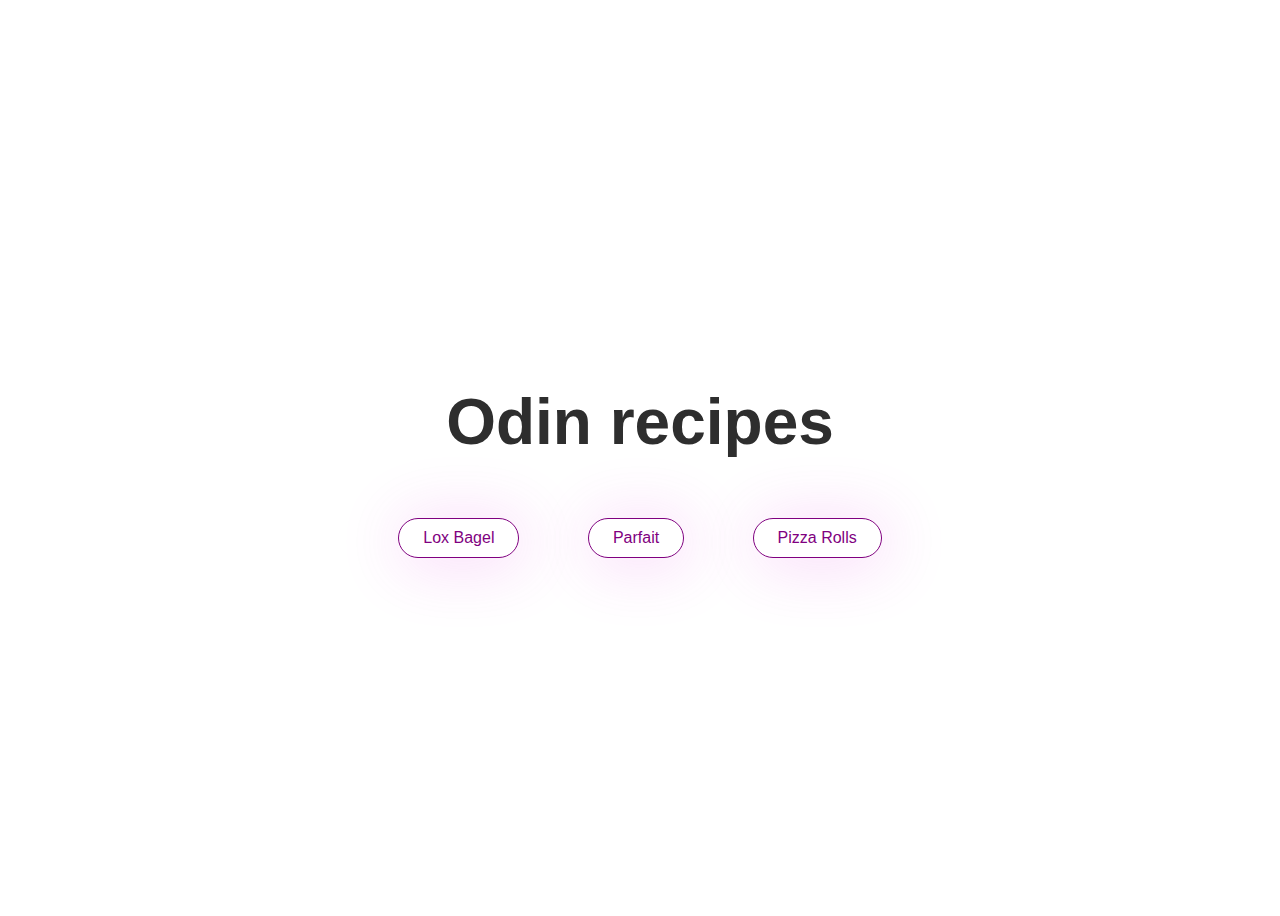
<file: index.html>
<!DOCTYPE html>
<html lang="en">
<head>
    <meta charset="UTF-8">
    <meta http-equiv="X-UA-Compatible" content="IE=edge">
    <meta name="viewport" content="width=device-width, initial-scale=1.0">
    <title>Recipes</title>
    <link rel="stylesheet" href="style.css">
</head>
<body>
    <section class="container">
        <h1>Odin recipes</h1>
        <div class="recipe-selector">
            <a href="recipes/lox_bagel.html"><div class="button lox-button">Lox Bagel</div></a>
            <a href="recipes/parfait.html"><div class="button parfait-button">Parfait</div></a>
            <a href="recipes/pizza_rolls.html"><div class="button pizza-button">Pizza Rolls</div></a>
        </div>
    </section>
</body>
</html>
</file>
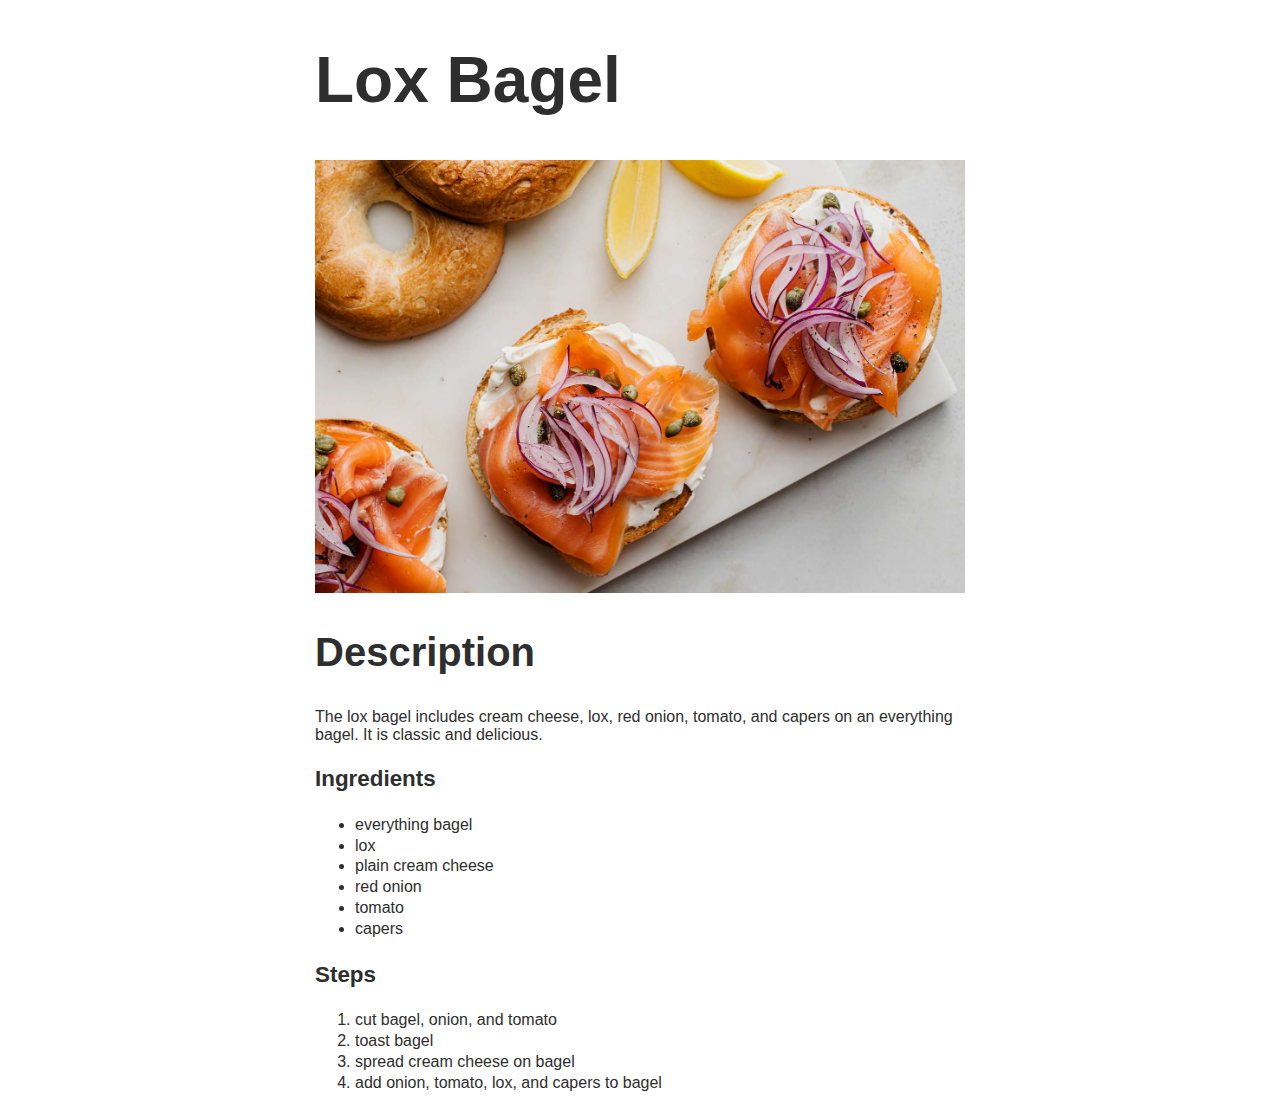
<file: recipes/lox_bagel.html>
<!DOCTYPE html>
<html lang="en">
<head>
    <meta charset="UTF-8">
    <meta http-equiv="X-UA-Compatible" content="IE=edge">
    <meta name="viewport" content="width=device-width, initial-scale=1.0">
    <title>Lox Bagel | Recipes</title>
    <link rel="stylesheet" href="../style.css">
</head>
<body>
    <section class="recipe-container-flex">
    <div class="recipe-container-fixed">
        <h1>Lox Bagel</h1>
        <img class="recipe-image" src="../images/lox_bagel.jpeg">
        <h2>Description</h2>
        <p>The lox bagel includes cream cheese, lox, red onion, tomato, and capers on an everything bagel. It is classic and delicious.</p>
        <h3>Ingredients</h3>
        <ul>
            <li>everything bagel</li>
            <li>lox</li>
            <li>plain cream cheese</li>
            <li>red onion</li>
            <li>tomato</li>
            <li>capers</li>
        </ul>
        <h3>Steps</h3>
        <ol>
            <li>cut bagel, onion, and tomato</li>
            <li>toast bagel</li>
            <li>spread cream cheese on bagel</li>
            <li>add onion, tomato, lox, and capers to bagel</li>
        </ol>
    </div>
    </section>
</body>
</html>
</file>
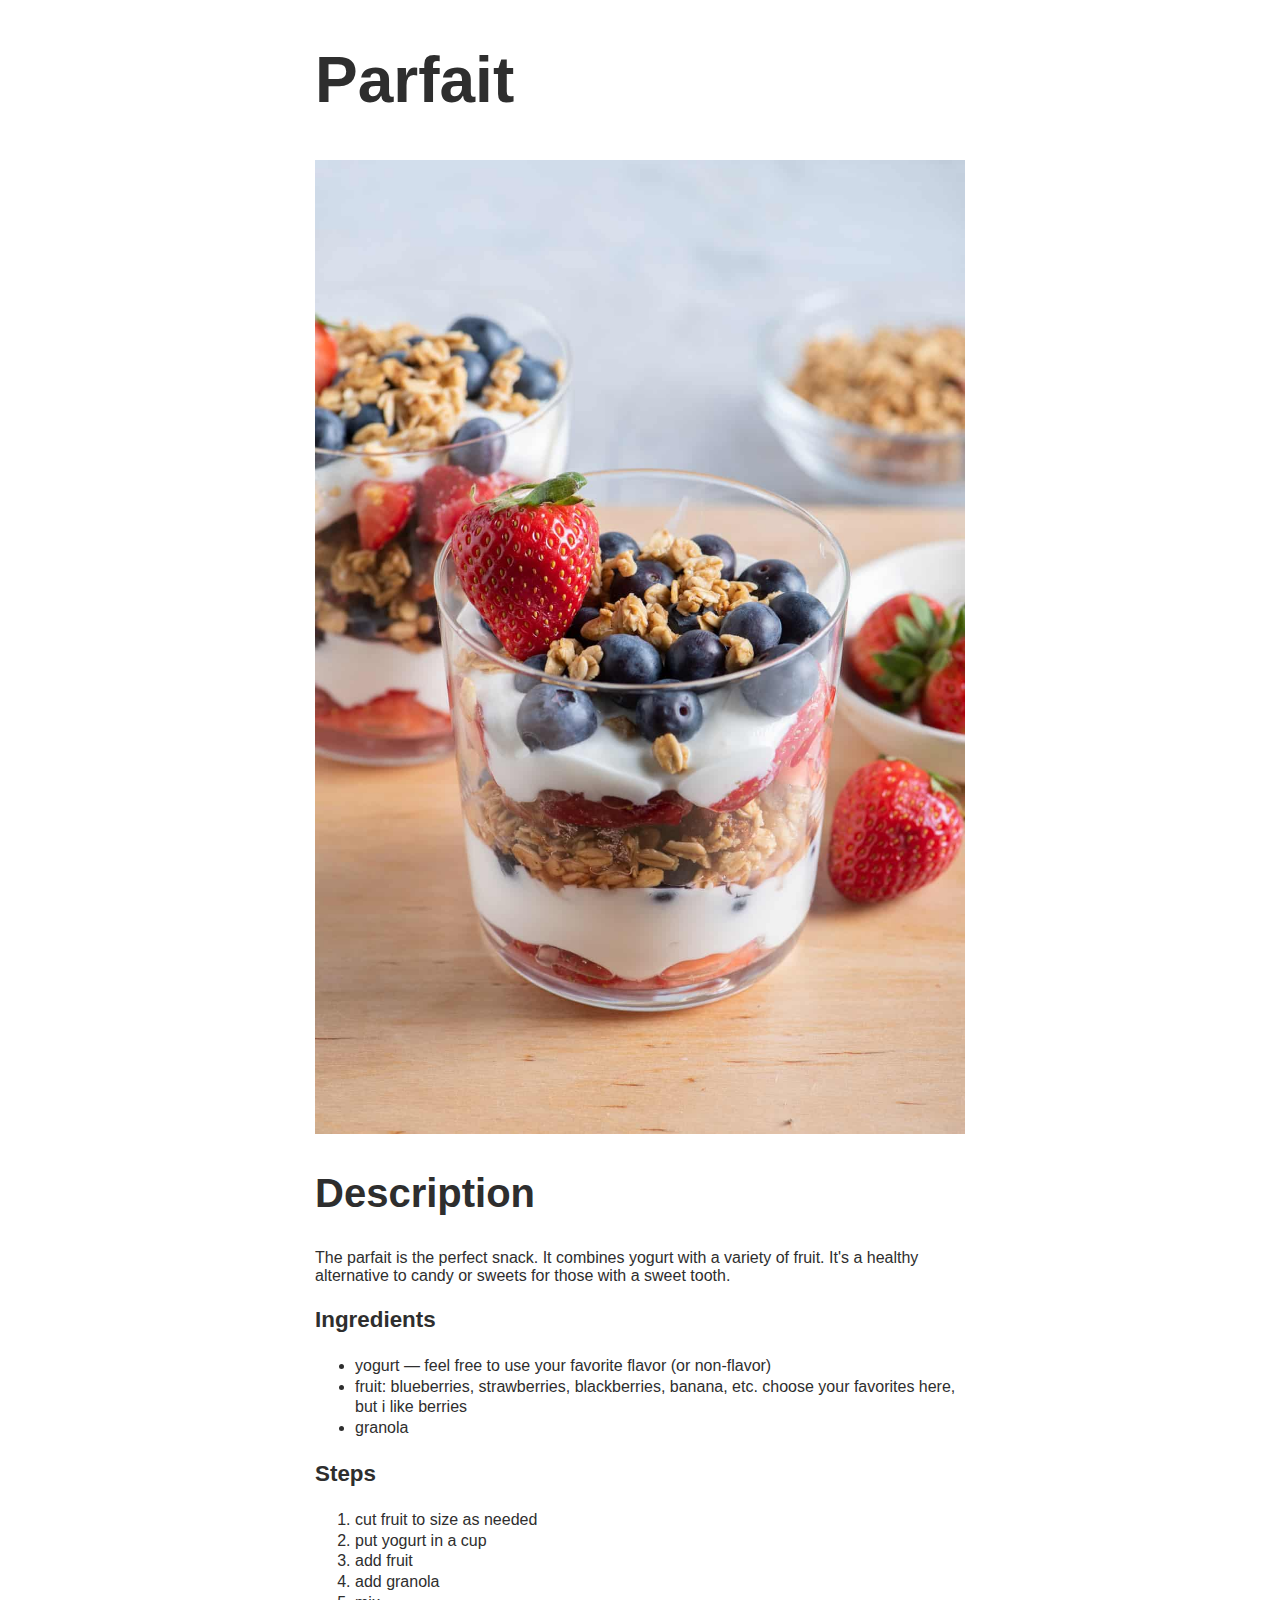
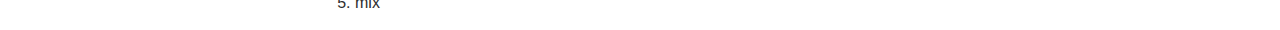
<file: recipes/parfait.html>
<!DOCTYPE html>
<html lang="en">
<head>
    <meta charset="UTF-8">
    <meta http-equiv="X-UA-Compatible" content="IE=edge">
    <meta name="viewport" content="width=device-width, initial-scale=1.0">
    <title>Parfait | Recipes</title>
    <link rel="stylesheet" href="../style.css">
</head>
<body>
    <section class="recipe-container-flex">
    <div class="recipe-container-fixed">
    <h1>Parfait</h1>
    <img class="recipe-image" src="../images/parfait.jpg">
    <h2>Description</h2>
    <p>The parfait is the perfect snack. It combines yogurt with a variety of fruit. It's a healthy alternative to candy or sweets for those with a sweet tooth.</p>
    <h3>Ingredients</h3>
    <ul>
        <li>yogurt — feel free to use your favorite flavor (or non-flavor)</li>
        <li>fruit: blueberries, strawberries, blackberries, banana, etc. choose your favorites here, but i like berries</li>
        <li>granola</li>
    </ul>
    <h3>Steps</h3>
    <ol>
        <li>cut fruit to size as needed</li>
        <li>put yogurt in a cup</li>
        <li>add fruit</li>
        <li>add granola</li>
        <li>mix</li>
    </ol>
    </div>
    <section>
</body>
</html>
</file>
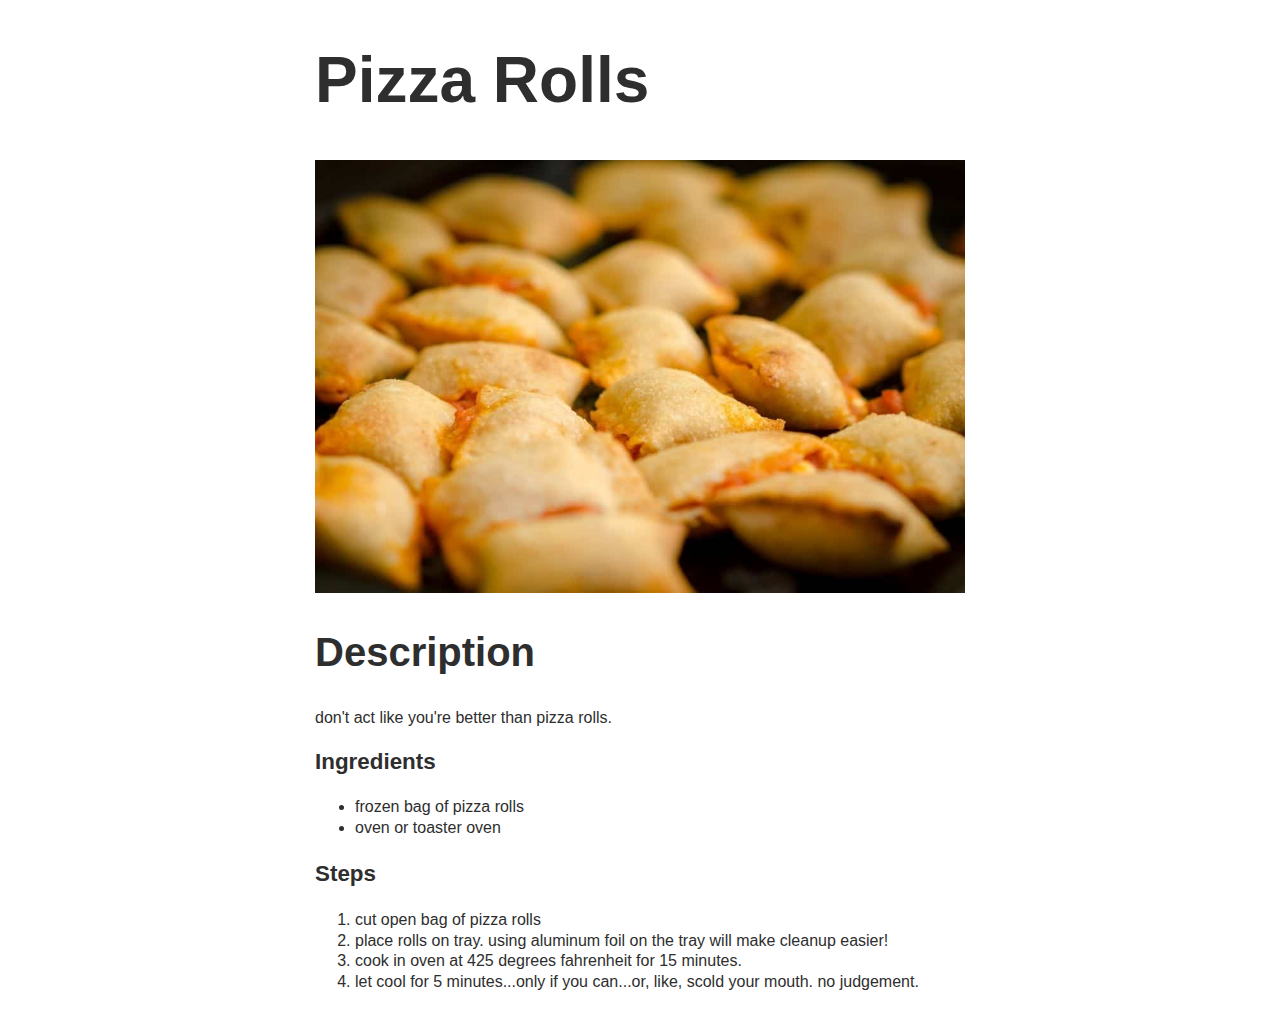
<file: recipes/pizza_rolls.html>
<!DOCTYPE html>
<html lang="en">
<head>
    <meta charset="UTF-8">
    <meta http-equiv="X-UA-Compatible" content="IE=edge">
    <meta name="viewport" content="width=device-width, initial-scale=1.0">
    <title>Pizza Rolls | Recipes</title>
    <link rel="stylesheet" href="../style.css">
</head>
<body>
    <section class="recipe-container-flex">
    <div class="recipe-container-fixed">
    <h1>Pizza Rolls</h1>
    <img class="recipe-image" src="../images/pizza_rolls.jpg">
    <h2>Description</h2>
    <p>don't act like you're better than pizza rolls.</p>
    <h3>Ingredients</h3>
    <ul>
        <li>frozen bag of pizza rolls</li>
        <li>oven or toaster oven</li>
    </ul>
    <h3>Steps</h3>
    <ol>
        <li>cut open bag of pizza rolls</li>
        <li>place rolls on tray. using aluminum foil on the tray will make cleanup easier!</li>
        <li>cook in oven at 425 degrees fahrenheit for 15 minutes.</li>
        <li>let cool for 5 minutes...only if you can...or, like, scold your mouth. no judgement.</li>
    </ol>
    </div>
    </section>
</body>
</html>
</file>
<file: style.css>
body {
    font-family: sans-serif;
    color: #2e2e2e;
}

.button {
    display: inline-block;
    background: none;
    padding: 10px 24px;
    box-shadow: 4px 4px 64px 4px rgba(224, 59, 224, 0.2);
    border-radius: 100px;
    margin: 16px 32px;
    text-align: center;
    border: 1px solid purple;
    transition: background-color .6s, color .4s;
    color: purple;
    text-decoration: none;
    font-family: sans-serif;
}

.button:hover {
    background-color: purple;
    color: white;
    }

.container {
    display: flex;
    align-items: center;
    justify-content: center;
    flex-direction: column;
    height: 100vh;
    
}
.recipe-selector {
    display: block;
}

.recipe-container-flex {
    width: 100%;
    height: auto;
}

.recipe-container-fixed {
    width: 650px;
    height: auto;
    margin: 0 auto;
}

.recipe-image {
    width: 100%;
    height: auto;
}

h1 {
    font-size: 4rem;
}

h2 {
    font-size: 2.5rem;
}

h3 {
    font-size: 1.4rem;
}

li {
    line-height: 1.3rem;
}
</file>
